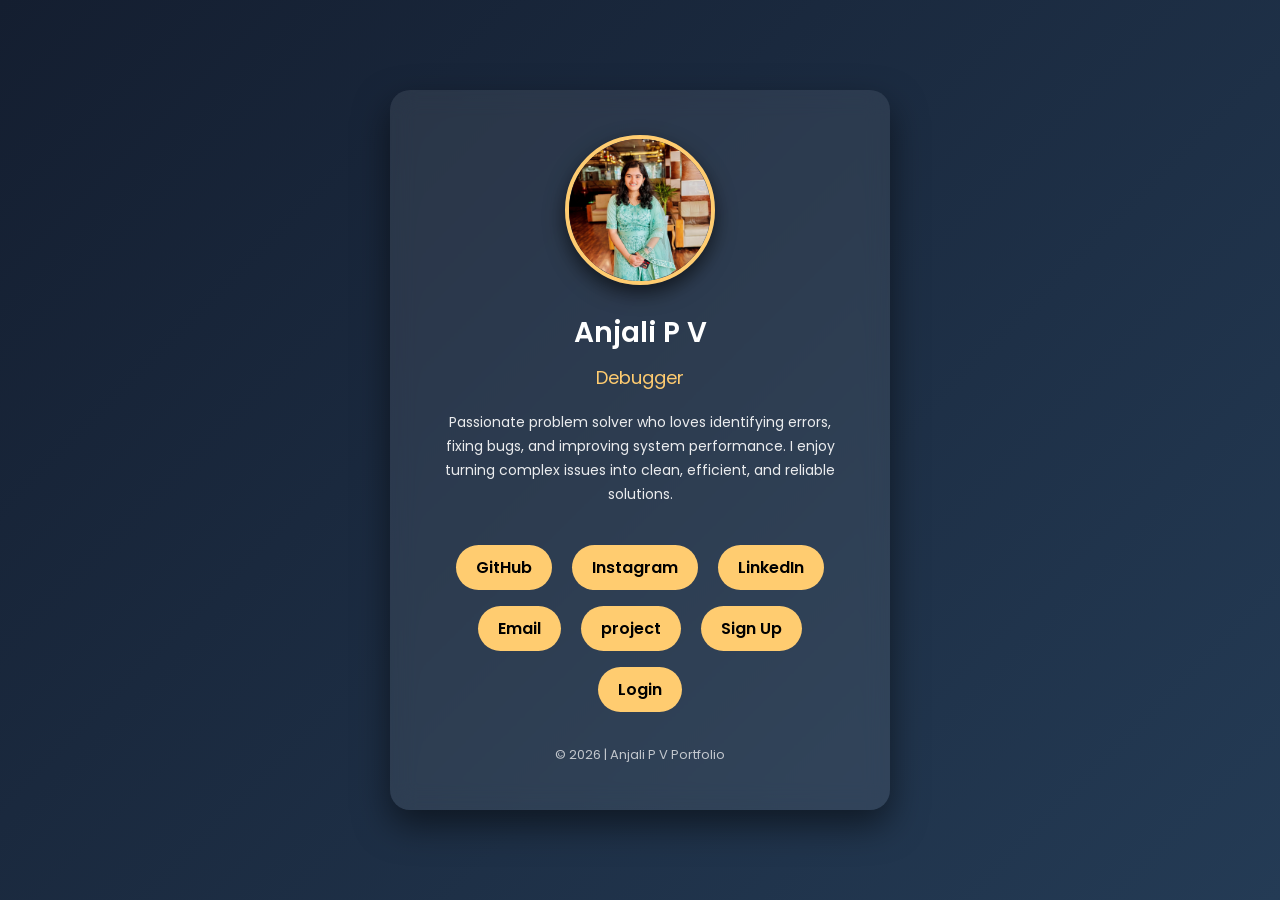
<file: index.html>
<!DOCTYPE html>
<html lang="en">
<head>
    <meta charset="UTF-8">
    <title>Anjali P V | Portfolio</title>
    <meta name="viewport" content="width=device-width, initial-scale=1.0">

    <!-- Google Font -->
    <link href="https://fonts.googleapis.com/css2?family=Poppins:wght@300;400;600&display=swap" rel="stylesheet">
     <link rel="stylesheet" href="login.css">
      <link rel="stylesheet" href="style1.css">
    <style>
        * {
            margin: 0;
            padding: 0;
            box-sizing: border-box;
            font-family: 'Poppins', sans-serif;
        }

        body {
            background: linear-gradient(135deg, #141e30, #243b55);
            min-height: 100vh;
            display: flex;
            justify-content: center;
            align-items: center;
            color: white;
        }

        .container {
            text-align: center;
            padding: 45px;
            background: rgba(255, 255, 255, 0.08);
            backdrop-filter: blur(12px);
            border-radius: 20px;
            width: 90%;
            max-width: 500px;
            box-shadow: 0 15px 35px rgba(0,0,0,0.5);
            transition: 0.4s ease;
        }

        .container:hover {
            transform: translateY(-5px);
        }

        .profile-img {
            width: 150px;
            height: 150px;
            border-radius: 50%;
            object-fit: cover;
            border: 4px solid #ffcc70;
            margin-bottom: 20px;
            box-shadow: 0 8px 20px rgba(0,0,0,0.6);
        }

        h1 {
            font-size: 28px;
            font-weight: 600;
        }

        h2 {
            font-size: 18px;
            font-weight: 400;
            margin: 10px 0 20px;
            color: #ffcc70;
        }

        p {
            font-size: 14px;
            line-height: 1.7;
            margin-bottom: 30px;
            opacity: 0.9;
        }

        .buttons a {
            text-decoration: none;
            display: inline-block;
            margin: 8px;
            padding: 10px 20px;
            border-radius: 30px;
            background: #ffcc70;
            color: black;
            font-weight: 600;
            transition: 0.3s ease;
        }

        .buttons a:hover {
            background: white;
            transform: scale(1.1);
        }

        footer {
            margin-top: 25px;
            font-size: 13px;
            opacity: 0.7;
        }
    </style>
</head>
<body>

    <div class="container">

        <!-- Profile Image -->
        <img src="profile.webp" alt="Anjali P V" class="profile-img">
    
        <h1>Anjali P V</h1>
        <h2>Debugger</h2>

        <p>
            Passionate problem solver who loves identifying errors, fixing bugs, and 
            improving system performance. I enjoy turning complex issues into clean, 
            efficient, and reliable solutions.
        </p>

        <div class="buttons">
            <a href="https://github.com/anjalipv45-boop">GitHub</a>
            <a href="https://www.instagram.com/a_njaliiii?igsh=MmZ1bm5sNWU3aTFy">Instagram</a>
            <a href=" https://in.linkedin.com/in/anjali-pv-12b6463b3">LinkedIn</a>
            <a href="mailto:anjalipv45@gmail.com">Email</a>
             <a href="project.html">project</a>
            <a href="signup.html">Sign Up</a>
            <a href="login.html">Login</a>
            
        </div>

        <footer>
            © 2026 | Anjali P V Portfolio
        </footer>

    </div>

</body>
</html>
</file>
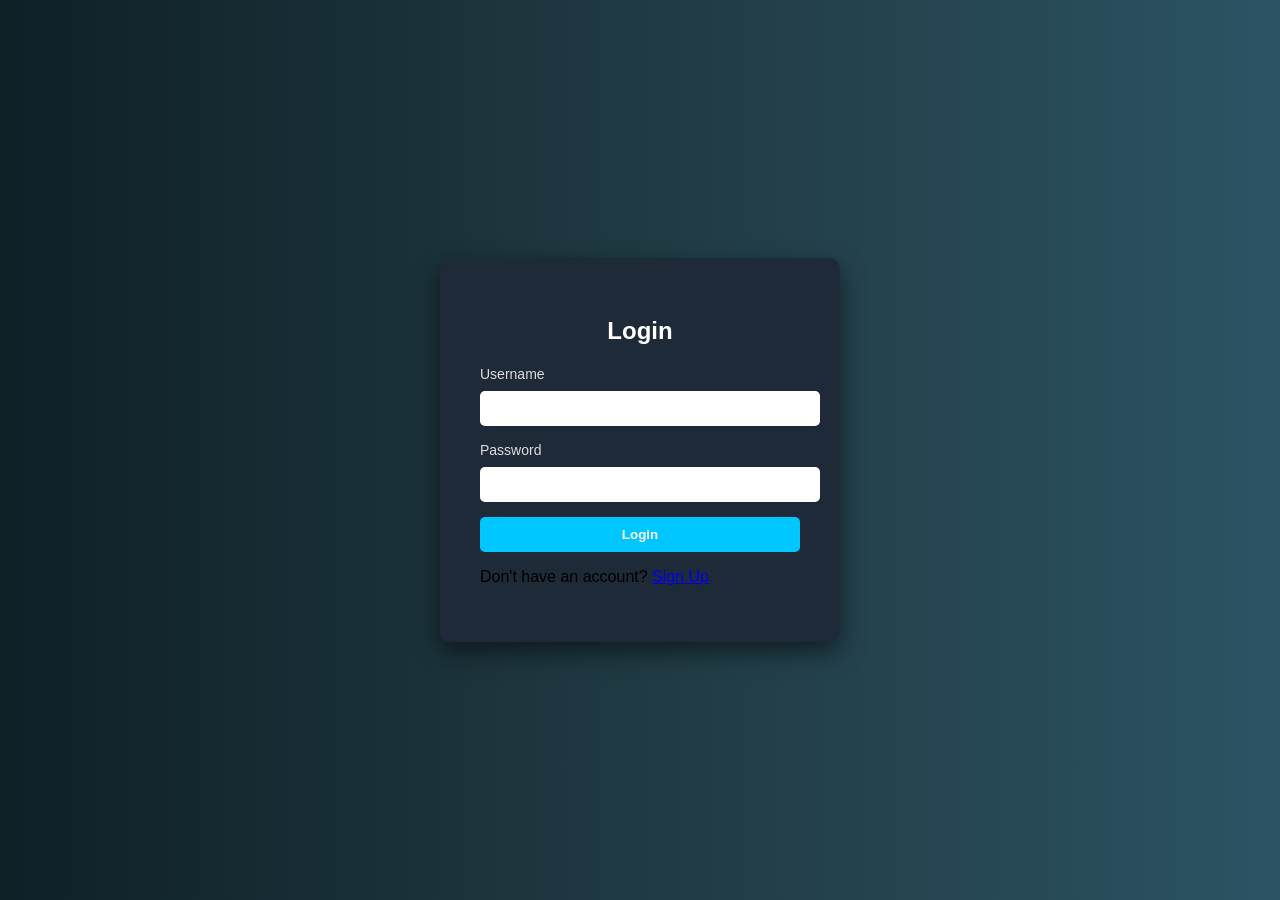
<file: login.html>
<!DOCTYPE html>
<html>
<head>
    <title>Login Page</title>
    <link rel="stylesheet" href="login.css">
</head>
<body>

<div class="container">
    <h2>Login</h2>

    <form action="/login" method="POST">
        <label>Username</label>
        <input type="text" name="username" required>

        <label>Password</label>
        <input type="password" name="password" required>

        <button type="submit">Login</button>
    </form>

    <div class="signup">
        <p>Don't have an account? 
            <a href="signup.html">Sign Up</a>
        </p>
    </div>
</div>

</body>
</html>
</file>
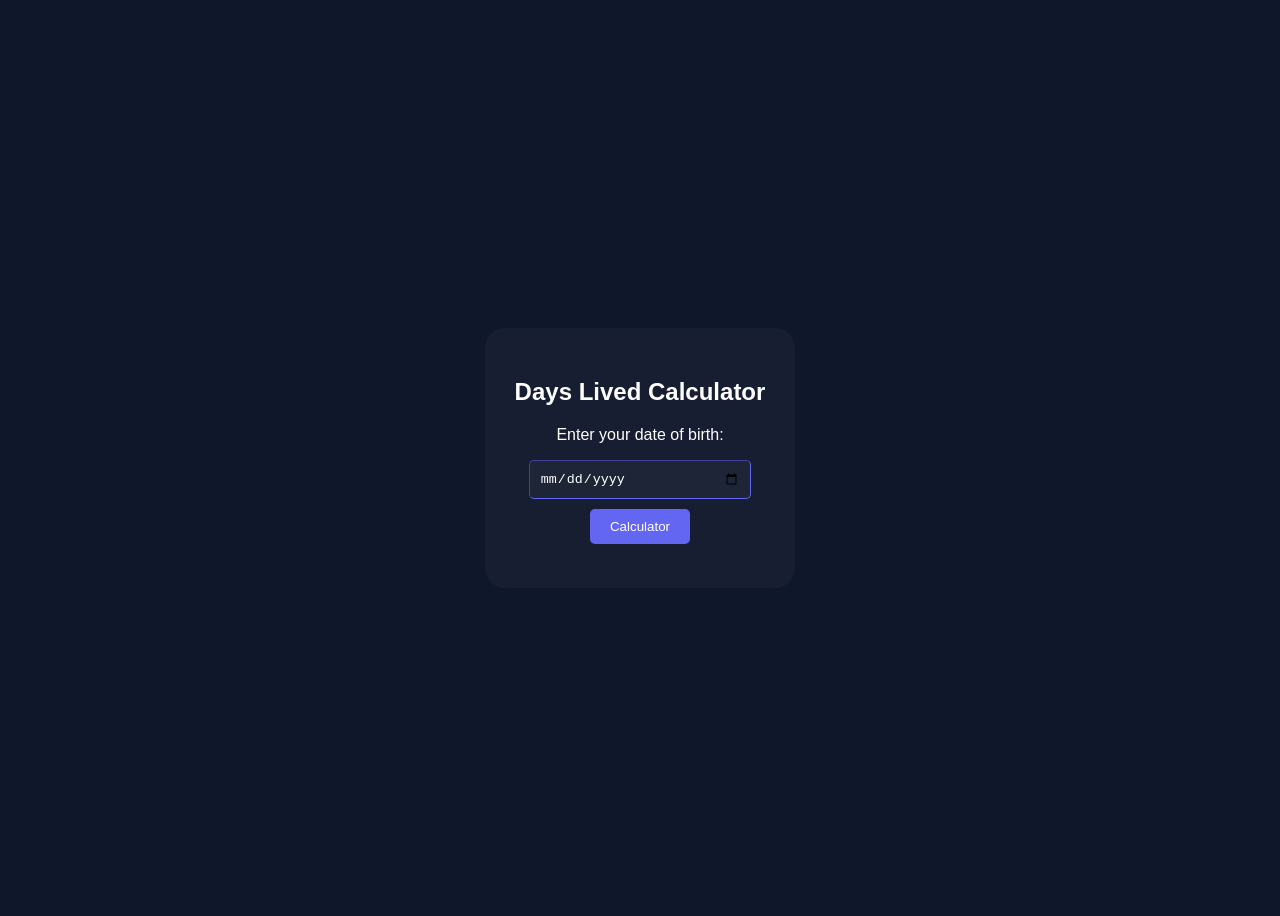
<file: project.html.html>
<!DOCTYPE html>
<html lang="en">
<head>
    <meta charset="UTF-8">
    <meta name="viewport" content="width=device-width, initial-scale=1.0">
    <link rel="stylesheet" href="style.css">
    <title>Days Lived</title>
</head>
<body>
    <div class="project_container">
        <h2 class="main heading">Days Lived Calculator</h2>
        <p class="prompt_para">Enter your date of birth: </p>
        <input type=date class="date_input" id="dob_input">
        <button class="fetch_result"onclick="calculatedate()">Calculator</button>
        <div class="result-text" id="result"></div>
    </div>
    <script>
        function calculatedate(){
        const dob =document.getElementById('dob_input').value;
        console.log(dob);
        if(!dob){
            document.getElementById('result').innerText="Please select a date.";
            return;        
        }
        const dateobj=new Date(dob);
        const today=new Date();
        console.log(today);
        const datediff=Math.abs(today-dateobj);
        console.log(datediff);
        const daydiff=Math.ceil(datediff/(1000*60*60*24));
        document.getElementById('result').innerText=`You have lived for approximately ${daydiff.toLocaleString()} days!`;
        return;
        }
    </script>
</body>
</html>
</file>
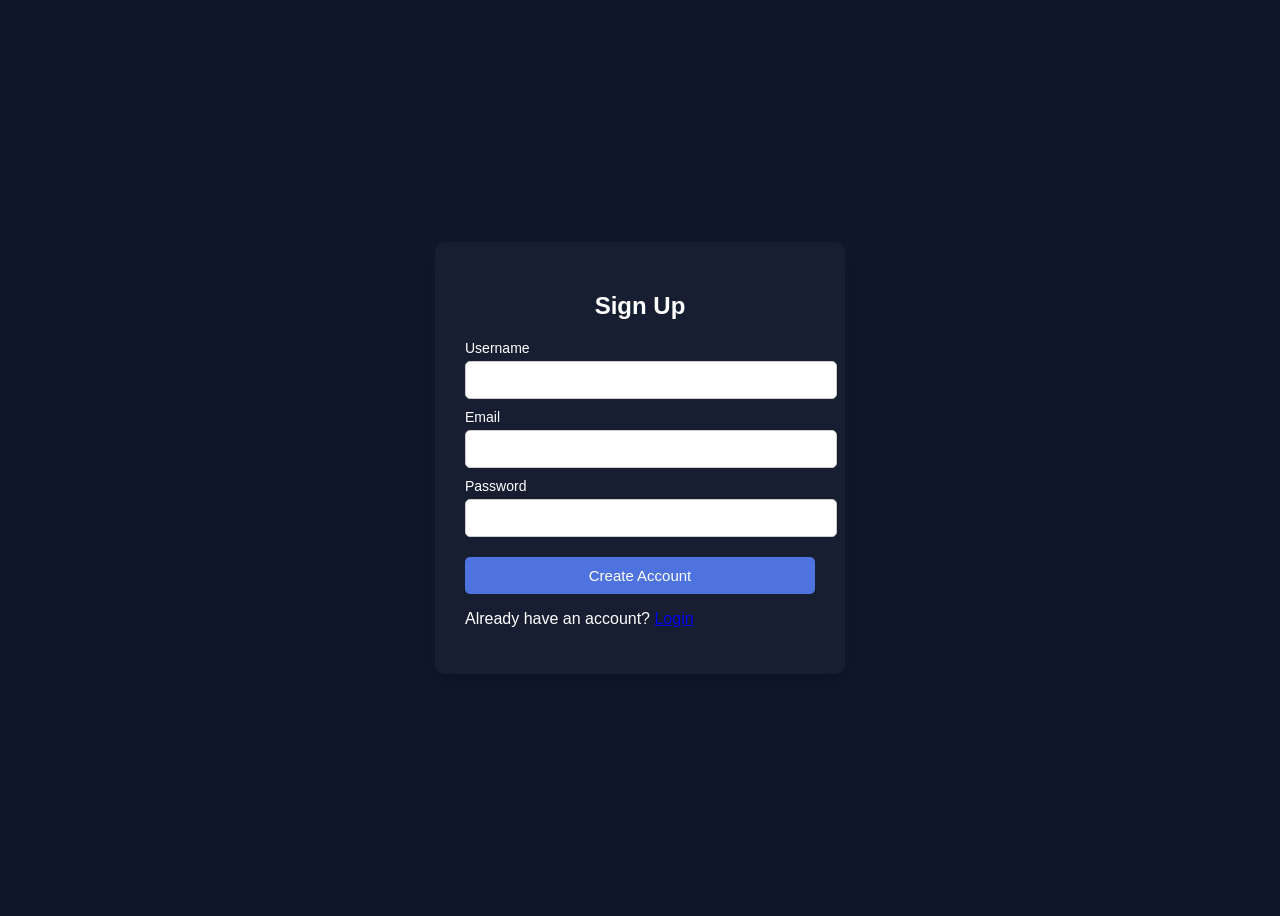
<file: signup.html>
<!DOCTYPE html>
<html>
<head>
    <title>Signup Page</title>
  <link rel="stylesheet" href="style1.css">
</head>
<body>

<div class="container">
    <h2>Sign Up</h2>

    <!-- IMPORTANT: This is Flask, not PHP -->
    <form action="/api/user" method="POST">
        <label>Username</label>
        <input type="text" name="username" required>

        <label>Email</label>
        <input type="email" name="email" required>

        <label>Password</label>
        <input type="password" name="password" required>

        <button type="submit">Create Account</button>
    </form>

    <div class="login">
        <p>Already have an account? 
            <a href="login.html">Login</a>
        </p>
    </div>
</div>

</body>
</html>
</file>
<file: login.css>
body {
    margin: 0;
    font-family: Arial, sans-serif;
    background: linear-gradient(to right, #0f2027, #203a43, #2c5364);
    height: 100vh;
    display: flex;
    justify-content: center;
    align-items: center;
}

.container {
    background: #1f2a38;
    padding: 40px;
    border-radius: 10px;
    width: 320px;
    box-shadow: 0 10px 25px rgba(0, 0, 0, 0.5);
}

h2 {
    text-align: center;
    color: white;
    margin-bottom: 20px;
}

label {
    color: #ddd;
    font-size: 14px;
}

input {
    width: 100%;
    padding: 10px;
    margin: 8px 0 15px 0;
    border-radius: 5px;
    border: none;
    outline: none;
}

button {
    width: 100%;
    padding: 10px;
    background: #00c6ff;
    border: none;
    border-radius: 5px;
    color: white;
    font-weight: bold;
    cursor: pointer;
}

button:hover {
    background: #0096c7;
}

login {
    text-align: center;
    color: #ccc;
}

login a {
    color: #00c6ff;
    text-decoration: none;
    font-weight: bold;
}

login a:hover {
    text-decoration: underline;
}
</file>
<file: style1.css>
body {
    font-family: Arial, sans-serif;
    background: #0f172a;
    display: flex;
    justify-content: center;
    align-items: center;
    height: 100vh;
    color: white;
}

.container {
    background-color: rgba(255,255,255,0.03);
    padding: 30px;
    width: 350px;
    border-radius: 10px;
    box-shadow: 0 8px 20px rgba(0, 0, 0, 0.2);
}

.container h2 {
    text-align: center;
    margin-bottom: 20px;
}

label {
    font-size: 14px;
    margin-top: 10px;
    display: block;
}

input {
    width: 100%;
    padding: 10px;
    margin-top: 5px;
    border-radius: 5px;
    border: 1px solid #ccc;
    font-size: 14px;
}

input:focus {
    border-color: #4e73df;
    outline: none;
}

button {
    width: 100%;
    padding: 10px;
    margin-top: 20px;
    background-color: #4e73df;
    color: white;
    border: none;
    border-radius: 5px;
    font-size: 15px;
    cursor: pointer;
}

button:hover {
    background-color: #2e59d9;
}

.signup {
    text-align: center;
    margin-top: 15px;
    font-size: 14px;
}

.signup a {
    text-decoration: none;
    color: #4e73df;
    font-weight: bold;
}

.signup a:hover {
    text-decoration: underline;
}
</file>
<file: style.css>
body{
    font-family:Arial,Helvetica,sans,serif;
    background-color:#0f172a;
    justify-content:center;
    height: 100vh;
    color:white;
    align-items:center;
    display:flex;
}
.project_container{
    background-color: rgba(255,255,255,0.03);
    padding: 30px;
    border-radius: 20px;
    text-align: center;
    min-height: 200px;
    
}
{
    color: #a5a6d1;
    
}
.date_input{
    padding: 10px;
    border-radius: 5px;
    background-color: rgba(255,255,255,0.03);
    color: white;
    width: 80%;
    border-width: 1px;
    border-color: #6366f1;
}
.fetch_result{
    background-color: #6366f1;
    color: white;
    margin-top: 10px;
    padding: 10px;
    width: 40%;
    border-width: 0px;
    border-radius: 5px;
}
</file>
